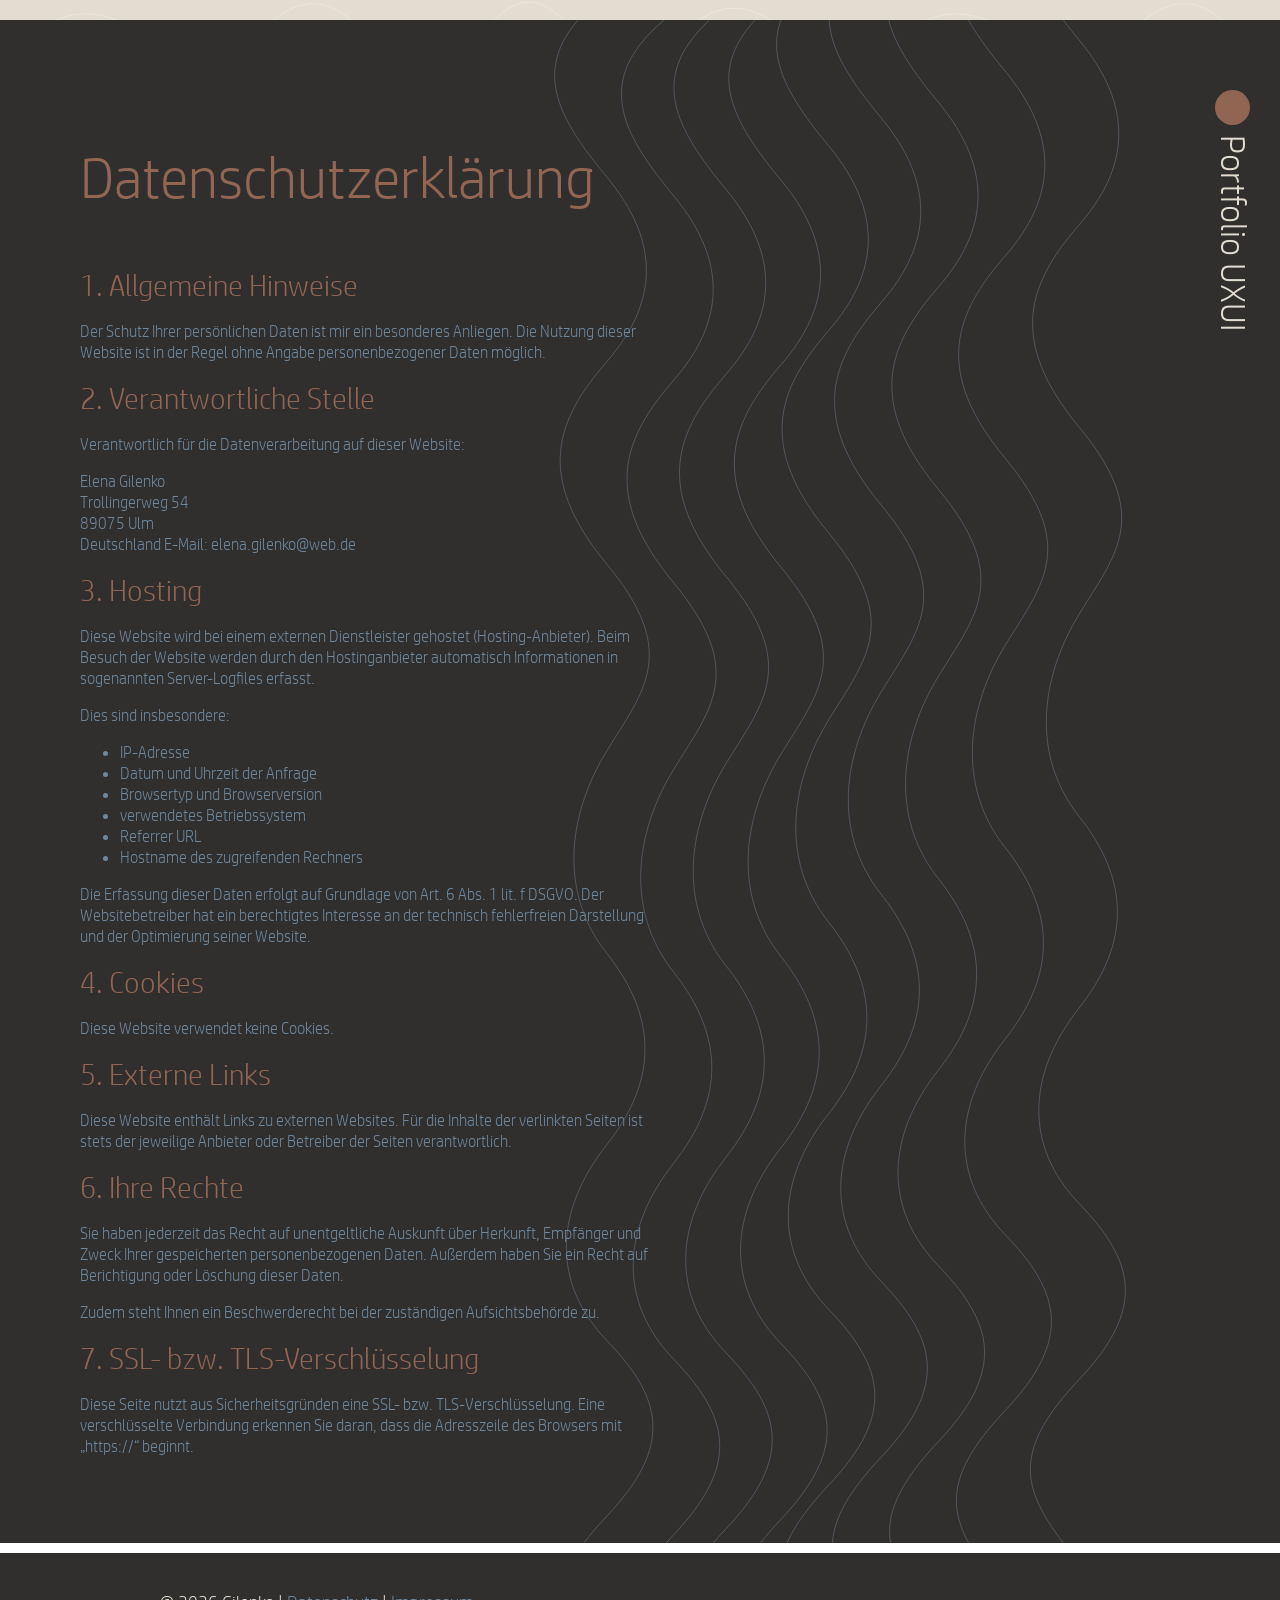
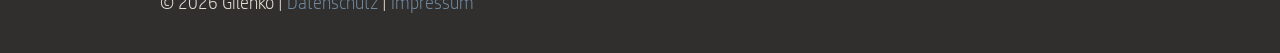
<file: datenschutz.html>
<!DOCTYPE html>

<html lang="de">
<head>
		
	<!-- Google tag (gtag.js) -->
	<script async src="https://www.googletagmanager.com/gtag/js?id=G-GRT3Z9YLEQ"></script>
	<script>
  		window.dataLayer = window.dataLayer || [];
  		function gtag(){dataLayer.push(arguments);}
  		gtag('js', new Date());

  		gtag('config', 'G-GRT3Z9YLEQ');
	</script>
	
    <meta charset="UTF-8">
	<title>Datenschutzerklärung | Elena Gilenko</title>
    <meta name="viewport" content="width=device-width, initial-scale=1.0">

 <!-- FAVICON -->
  <link rel="icon" type="image/png" sizes="32x32" href="img/favicon-32x32.png">
  <link rel="icon" type="image/png" sizes="16x16" href="img/favicon-16x16.png">

<!-- CSS -->
  <link rel="stylesheet" href="default.css">
  <link rel="stylesheet" href="style.css">
  <link rel="stylesheet" href="footer.css">

<!-- SEO -->
<meta name="description" content="Datenschutzerklärung der Portfolio-Webseite von Elena Gilenko.">

</head>

<body>

  <!-- FIXED BACKGROUND -->
  <div class="container-base"></div>
  

<!-- ===== MAIN CONTENT ===== -->
<main class="container-page">

<!-- LEGAL -->
<section class="section legal">
		
			<!-- BACK TO TOP -->
			<div class="section-ui">
				<div class="back-to-top back-to-top--right">
					<img src="svg/back_to_top_hero_icon.svg" alt="Kreis Braun Klein">
					<span class="back-to-top-label">Portfolio UXUI</span>
				</div>
			</div>
			
<!-- CONTENT -->
<div class="legal-layout">

<!-- TEXT -->
<div class="legal-text">
			
<h1>Datenschutzerklärung</h1>

<section>
<h2>1. Allgemeine Hinweise</h2>
<p>
Der Schutz Ihrer persönlichen Daten ist mir ein besonderes Anliegen.
Die Nutzung dieser Website ist in der Regel ohne Angabe personenbezogener Daten möglich.
</p>
</section>

<section>
<h2>2. Verantwortliche Stelle</h2>
<p>
Verantwortlich für die Datenverarbeitung auf dieser Website:
</p>

<p>
			Elena Gilenko<br>
            Trollingerweg 54<br>
            89075 Ulm<br>
            Deutschland
            E-Mail: elena.gilenko@web.de
</p>

</section>

<section>
<h2>3. Hosting</h2>
<p>
Diese Website wird bei einem externen Dienstleister gehostet (Hosting-Anbieter).
Beim Besuch der Website werden durch den Hostinganbieter automatisch
Informationen in sogenannten Server-Logfiles erfasst.
</p>

<p>
Dies sind insbesondere:
</p>

<ul>
<li>IP-Adresse</li>
<li>Datum und Uhrzeit der Anfrage</li>
<li>Browsertyp und Browserversion</li>
<li>verwendetes Betriebssystem</li>
<li>Referrer URL</li>
<li>Hostname des zugreifenden Rechners</li>
</ul>

<p>
Die Erfassung dieser Daten erfolgt auf Grundlage von Art. 6 Abs. 1 lit. f DSGVO.
Der Websitebetreiber hat ein berechtigtes Interesse an der technisch fehlerfreien
Darstellung und der Optimierung seiner Website.
</p>
</section>

<section>
<h2>4. Cookies</h2>
<p>
Diese Website verwendet keine Cookies.
</p>
</section>

<section>
<h2>5. Externe Links</h2>
<p>
Diese Website enthält Links zu externen Websites.
Für die Inhalte der verlinkten Seiten ist stets der jeweilige Anbieter
oder Betreiber der Seiten verantwortlich.
</p>
</section>

<section>
<h2>6. Ihre Rechte</h2>
<p>
Sie haben jederzeit das Recht auf unentgeltliche Auskunft über Herkunft,
Empfänger und Zweck Ihrer gespeicherten personenbezogenen Daten.
Außerdem haben Sie ein Recht auf Berichtigung oder Löschung dieser Daten.
</p>

<p>
Zudem steht Ihnen ein Beschwerderecht bei der zuständigen Aufsichtsbehörde zu.
</p>
</section>

<section>
<h2>7. SSL- bzw. TLS-Verschlüsselung</h2>
<p>
Diese Seite nutzt aus Sicherheitsgründen eine SSL- bzw. TLS-Verschlüsselung.
Eine verschlüsselte Verbindung erkennen Sie daran, dass die Adresszeile
des Browsers mit „https://“ beginnt.
</p>
</section>

</div>

</div>

</section>

</main>

<!-- ===== FOOTER ===== -->
<footer>
    <nav class="navigation-im-footer"> 
        <p>© 2026 Gilenko |
            <a href="datenschutz.html">Datenschutz</a>
            <span class="devider">|</span>
            <a href="impressum.html">Impressum</a>
        </p>
    </nav>
</footer>

<!-- ===== JAVA SCRIPT ===== -->
<script src="script.js"></script>
  
</body>
</html>
</file>
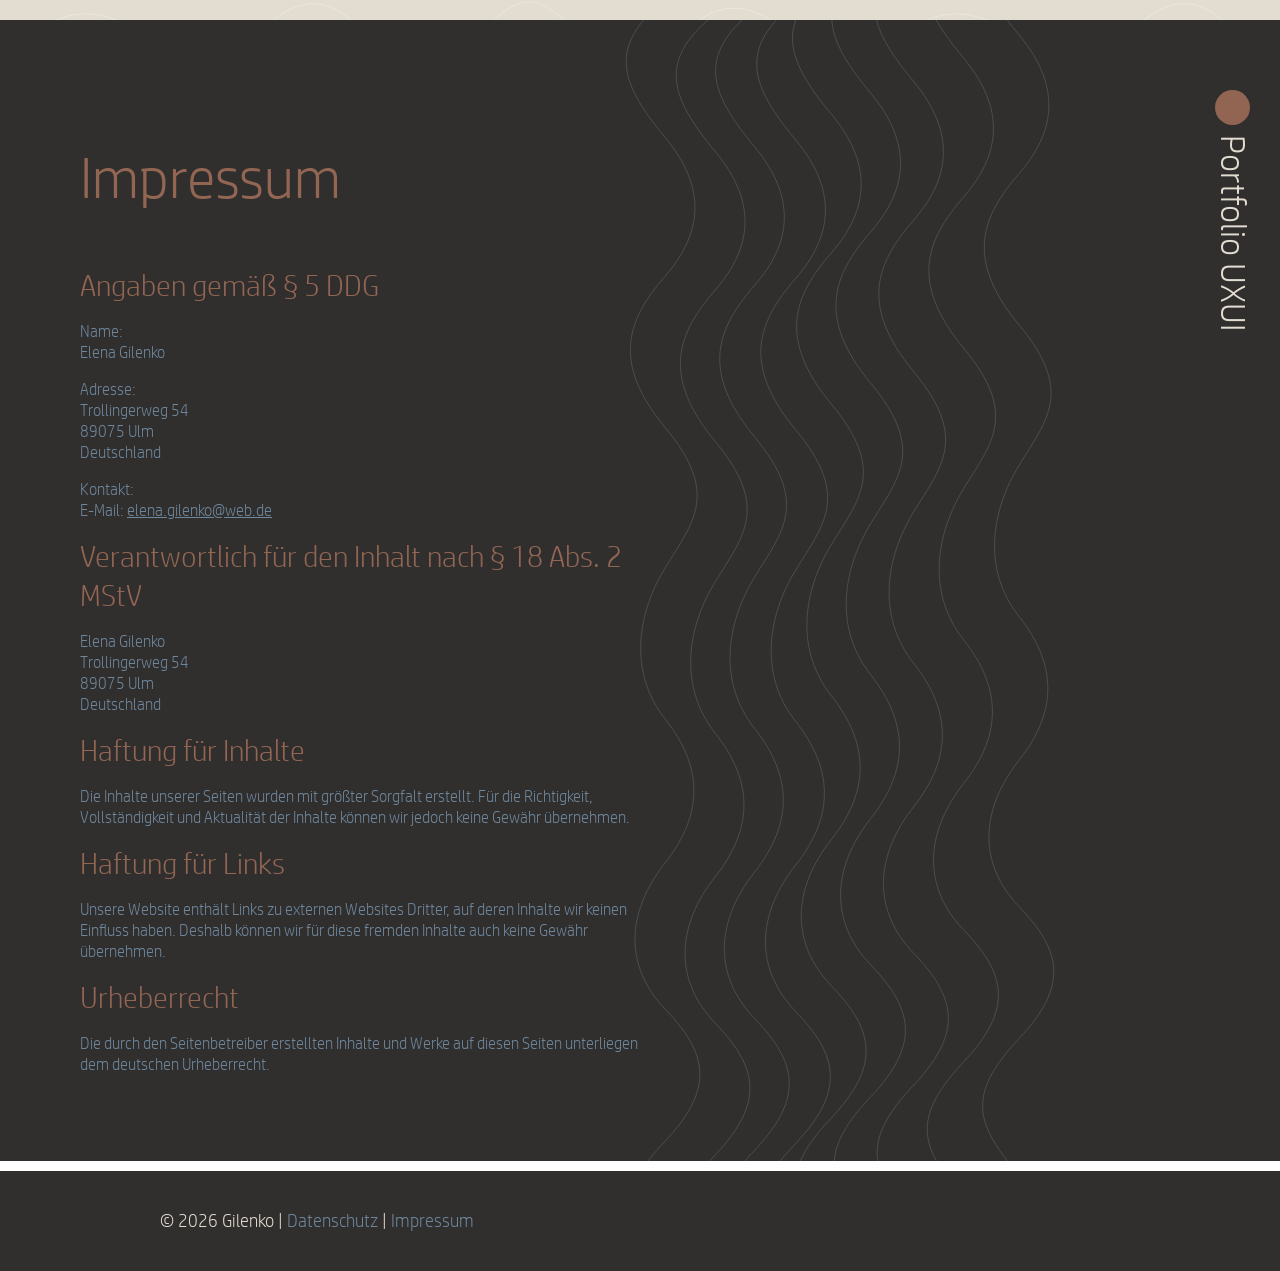
<file: impressum.html>
<!DOCTYPE html>

<html lang="de">
<head>
	
	<!-- Google tag (gtag.js) -->
	<script async src="https://www.googletagmanager.com/gtag/js?id=G-GRT3Z9YLEQ"></script>
	<script>
  		window.dataLayer = window.dataLayer || [];
  		function gtag(){dataLayer.push(arguments);}
  		gtag('js', new Date());

  		gtag('config', 'G-GRT3Z9YLEQ');
	</script>
	
    <meta charset="UTF-8">
	<title>Impressum | Elena Gilenko</title>
    <meta name="viewport" content="width=device-width, initial-scale=1.0">
	
 <!-- FAVICON -->
  <link rel="icon" type="image/png" sizes="32x32" href="img/favicon-32x32.png">
  <link rel="icon" type="image/png" sizes="16x16" href="img/favicon-16x16.png">
  
<!-- CSS -->
  <link rel="stylesheet" href="default.css">
  <link rel="stylesheet" href="style.css">
  <link rel="stylesheet" href="footer.css">

<!-- SEO -->
<meta name="description" content="Impressum der Portfolio-Webseite von Elena Gilenko.">

</head>

<body>

  <!-- FIXED BACKGROUND -->
  <div class="container-base"></div>
  

<!-- ===== MAIN CONTENT ===== -->
<main class="legal-page">


<!-- PAGE CONTENT -->
<div class="container-page">

<!-- LEGAL -->
<section class="section legal">
		
			<!-- BACK TO TOP -->
			<div class="section-ui">
				<div class="back-to-top back-to-top--right">
					<img src="svg/back_to_top_hero_icon.svg" alt="Kreis Braun Klein">
					<span class="back-to-top-label">Portfolio UXUI</span>
				</div>
			</div>
			
<!-- CONTENT -->
<div class="legal-layout">

<!-- TEXT -->
<div class="legal-text">
			
    <h1>Impressum</h1>

    <div>
        <h2>Angaben gemäß § 5 DDG</h2>

        <p>
            <strong>Name:</strong><br>
            Elena Gilenko
        </p>

        <p>
            <strong>Adresse:</strong><br>
            Trollingerweg 54<br>
            89075 Ulm<br>
            Deutschland
        </p>

        <p>
            <strong>Kontakt:</strong><br>
            E-Mail: <a href="mailto:elena.gilenko@web.de">elena.gilenko@web.de</a>
        </p>
    </div>


    <div>
        <h2>Verantwortlich für den Inhalt nach § 18 Abs. 2 MStV</h2>
        <p>
            Elena Gilenko<br>
            Trollingerweg 54<br>
            89075 Ulm<br>
            Deutschland
        </p>
    </div>


    <section>
        <h2>Haftung für Inhalte</h2>
        <p>
            Die Inhalte unserer Seiten wurden mit größter Sorgfalt erstellt.
            Für die Richtigkeit, Vollständigkeit und Aktualität der Inhalte
            können wir jedoch keine Gewähr übernehmen.
        </p>
    </section>


    <section>
        <h2>Haftung für Links</h2>
        <p>
            Unsere Website enthält Links zu externen Websites Dritter,
            auf deren Inhalte wir keinen Einfluss haben. Deshalb können
            wir für diese fremden Inhalte auch keine Gewähr übernehmen.
        </p>
    </section>


    <section>
        <h2>Urheberrecht</h2>
        <p>
            Die durch den Seitenbetreiber erstellten Inhalte und Werke auf
            diesen Seiten unterliegen dem deutschen Urheberrecht.
        </p>
    </section>

</div>

</div>

</section>

</div>

</main>

<!-- ===== FOOTER ===== -->
<footer>
    <nav class="navigation-im-footer"> 
        <p>© 2026 Gilenko |
            <a href="datenschutz.html">Datenschutz</a>
            <span class="devider">|</span>
            <a href="impressum.html">Impressum</a>
        </p>
    </nav>
</footer>

<!-- ===== JAVA SCRIPT ===== -->
<script src="script.js"></script>
  
</body>
</html>
</file>
<file: default.css>
@charset "utf-8";

@font-face {
  font-family: 'HP Simplified Light';
  src: url('fonts/HP Simplified Light.woff2') format('woff2'),
       url('fonts/HP Simplified Light.woff') format('woff');
  font-weight: 300;
  font-style: normal;
}


:root {

--basic-color-creme:#e2dcd1;
--basic-color-white:#ffffff;
--basic-color-white-iniy:#f0fcfa;

--automotive-color-green:#536654;
--automotive-color-pink:#a26374;

--hero-color-brown:#936654;
--hero-color-choco:#312f2e;
--hero-color-blue:#6e879d;

--lostdot-color-green-iniy:#f6f7f8;
--lostdot-color-green-mint:#a0b7b0;
--lostdot-color-green-matcha:#6f807c;
--lostdot-color-green-moss:#2e372f;
--lostdot-color-orange:#f5af5e;

--cutecounter-color-pink:#e0718c;
--cutecounter-color-blue:#c7daf4;
--cutecounter-color-marin:#5b7384;


--intercom-color-choco:#392526;
--intercom-color-marin:#5b7384;

--sam-color-grey-light:#7a7a7a;
--sam-color-grey-dark:#2d2d2d;
--sam-color-yellow:#f4c749;


/* =========================
   restore later
========================= */
--sam-border-color-grey-hell:#DFDFDF;
--sam-border-color-grey-dark:#AFAFAF;
--sam-font-color-navi-grey-dark:#222222;
--sam-font-color-navi-hover-grey:#7A7A7A;
--sam-font-color-grey:#767676;
--sam-background-color-grey:#929292;
--sam-background-color-grey-transparent:rgba(100, 100, 100, 0.5);

}
</file>
<file: style.css>
/* =========================
   GLOBAL
========================= */
* {
  box-sizing: border-box;
}
body {
  margin: 0;
  padding: 0;
  font-family: Arial, sans-serif;
  overflow-x: hidden;
}
/* =========================
   FIXED BACKGROUND   background-color: rgba(255 0 0 / 0.5);
========================= */
.container-base {
  position: fixed;
  top: 0;
  left: 0;
  right: 0;
  bottom: 0;
  z-index: -1;
  background-color: #e2dcd1ff;
  background-image: url('svg/waves_white_3840_1080.svg');
  background-repeat: no-repeat;
  background-size: cover;
  background-position: center;
}
/* =========================
   PAGE CONTAINER
========================= */
.container-page {
  position: relative;
  width: 100%;
  max-width: 1440px;
  height:auto;
  margin: 10px auto;
  display: flex;
  flex-direction: column;
}
/* =========================
   SECTIONS
========================= */
.section { 
  position: relative; 
  width: 100%; 
  height:auto; /* Desktop Höhe */ 
  padding-top: 70px; /* Abstand oben */ 
  padding-bottom: 70px; /* Abstand unten */ 
  margin-top: 10px; 
}
.hero, .legal {
  background-color: var(--hero-color-choco);
  background-image: url('svg/waves_blue_720_1920.svg'); 
  background-repeat: no-repeat;
  background-size: auto;
  background-position: left 200px bottom 155px;
  background-size: 100% 100%;
}
.legal {
  background-position: left 200px bottom 0px;
}
.legal .legal-text * {
  width: 70%;
  font-family: 'HP Simplified Light', sans-serif;
  font-weight: 300;
  color: var(--hero-color-blue);
}
/* LEGAL COLORS */
.legal .legal-text h1 {
  color: var(--hero-color-brown);
}
.legal .legal-text h2 {
  font-family: 'HP Simplified Light', sans-serif;
  font-weight: 300;
  font-size: 30px;
  margin-top: 0px; 
  margin-bottom: 0px;
  color: var(--hero-color-brown);
}
/* PROJECTs BACKGROUND COLORS */
.automotive { background-color: var(--automotive-color-green)}
.lostdot { background-color:var(--lostdot-color-green-mint)}
.cutecounter { background-color: var(--cutecounter-color-pink)}
.intercom { background-color: var(--hero-color-choco)}
.sam { background-color: var(--sam-color-grey-light)}
/* Back-to-top LABLES COLORS */
.hero .back-to-top-label { color: var(--basic-color-creme);}
.automotive .back-to-top-label {  color: var(--basic-color-creme);}
.lostdot .back-to-top-label {  color: var(--basic-color-white-iniy);}
.cutecounter .back-to-top-label {  color: var(--cutecounter-color-blue);}
.intercom .back-to-top-label {  color: var(--basic-color-creme);}
.sam .back-to-top-label {  color: var(--sam-color-yellow);}
/* TEXT COLORS */
.hero .project-text * {  color: var(--hero-color-blue);}
.automotive .project-text * {  color: var(--basic-color-creme);}
.lostdot .project-text * {  color: var(--lostdot-color-green-moss);}
.cutecounter .project-text * {  color: var(--basic-color-white);}
.intercom .project-text * {  color: var(--basic-color-white);}
.sam .project-text * {  color: var(--basic-color-white);}
/* one-line COLORS */
.hero .one-line {  color: var(--hero-color-blue);}
.automotive .one-line {  color: var(--automotive-color-pink);}
.lostdot .one-line {  color: var(--lostdot-color-green-matcha);}
.cutecounter .one-line {  color: var(--cutecounter-color-marin);}
.intercom .one-line {  color: var(--intercom-color-marin);}
.sam .one-line {  color: var(--sam-color-yellow);}
/* HEADERs COLORS */
.hero .project-text h1 {  color: var(--hero-color-brown);}
.hero .project-text h2 {  color: var(--hero-color-brown);}
.lostdot .project-text h2 {  color: var(--lostdot-color-green-iniy);}
.sam .two-lines {  color: var(--sam-color-grey-dark);}

/* =========================
   BACK TO TOP
========================= */
.section-ui {
  position: absolute;
  inset: 0; /* füllt die Section */
  padding-top: 70px;   /* Abstand oben */
  padding-bottom: 70px; /* Abstand unten */
  pointer-events: none; /* Overlay blockiert nicht das Video */
}
.back-to-top {
  position: sticky; /* oder absolute */
  top: 70px; /* Abstand zum Viewport */
  z-index: 1000;
  width: 35px;
  display: flex;
  flex-direction: column;
  align-items: center;
  gap: 10px;
  pointer-events: auto;
}
.back-to-top img {
  width: 100%;
  height: auto;
}
.back-to-top span {
  writing-mode: vertical-rl;
  font-family: 'HP Simplified Light', sans-serif;
  font-weight: 300;
  font-size: 35px;
  color: var(--basic-color-creme);
}
/* RIGHT */
.back-to-top--right {
  margin-left: auto;
  margin-right: 30px;
}
/* LEFT (rotate 180°) */
.back-to-top--left {
  margin-right: auto;
  margin-left: 30px;
  transform: rotate(180deg);
}

/* =========================
   CONTENT
========================= */
.project-layout, .hero-layout {
  position: relative;
  inset: 0; /* füllt die Section */
  z-index: 2;
}
/* =========================
   image main
========================= */
.section-image-main, .hero-image-main  {
  margin: 0 350px 0 80px;
}
.section-image-main img, .hero-image-main img {
  width: 100%;
  height: auto;
  display: block;
}

/* =========================
   video
========================= */
.project-video {
  margin: 0 350px 0 80px;
}
.project-video video {
  width: 100%;
  aspect-ratio: 16 / 9;
  object-fit: cover;
  display: block;
}

  /* =========================
   text
========================= */
.project-text {
  display: flex;
  gap: 80px;
  margin: 50px 370px 0 80px;

}
.legal .legal-text { /* gleiche Breite..................................!!! */
  margin: 0 0 0 80px;
}
.project-text-top,
.project-text-block {
  flex: 1;          /* gleiche Breite */
  display: flex;
  flex-direction: column; /* Inhalte vertikal gestapelt */
  gap: 20px;        /* Abstand zwischen Überschrift & Texten */
}
.mobile-skills-text {
  display: none; /* mobile-skills-text versus two-lines for desktop */
}
h1 {
  font-size: 58px;
  margin-top: 50px; 
  margin-bottom: 50px;
  margin-right: 100px; 
  /* Abstand unter Überschrift */
}
h2 {
  font-family: 'HP Simplified Light', sans-serif;
  font-weight: 300;
  font-size: 50px;
  margin-top: 5px; 
  margin-bottom: 0px;   /* Abstand unter Überschrift */
  max-width: 100%;
  overflow-wrap: break-word;
  word-break: break-word;
}
.two-lines {	
  font-family: 'HP Simplified Light', sans-serif;
  font-weight: 300;
  font-size: 30px;
  margin-top: 0px; 
  margin-bottom: 0px;
}
.one-line {	
  font-family: Impact, Haettenschweiler, 'Arial Narrow Bold', sans-serif;
  font-size: 22px;
  margin-top: 0px; 
  margin-bottom: 0px;
}
.project-text-block {	
  font-family: 'HP Simplified Light', sans-serif;
  font-weight: 300;
  font-size: 22px;
}

/* =========================
   image bottom
========================= */
.section-image-bottom {
  position: relative;
  z-index: 2;
  margin: 100px 100px 100px 320px;
}
.section-image-bottom img {
  position: relative;
  width: 100%;
  height: auto;
  display: block;
}
.hero-image-bottom {
  margin: 150px 0 0 0;
}
.hero-image-bottom img {
  width: 100%;
  height: auto;
  display: block;
}

/* =========================
   PARALLAX SECTION  
========================= */
 .parallax{
  position: absolute;	  
  z-index: 0;
  top: 0;
  left: 0;
  width: 100%;
  height: 100%
}
.section-sticky-ui {
  position: absolute;
  inset: 0; /* füllt die Section */
}
.sticky-image {
  position: sticky; /* oder absolute */
  top: 70px; /* Abstand zum Viewport !!!! */ 
  z-index: 1;
  width: 100%;
}
.fixed-image {
  position: absolute;
  z-index: 0;
}
.hero .fixed-image {
  top: 28%;
  left: 55%;
  width: 27%;
  height: 27%;  
}
.hero .sun {
  width: 100%;
  height: 100%;
}
.hero .wind { 
  width: 100%; /* 483px */
  height: auto;
  margin: 120px 0 250px 0;
}
.lostdot .fixed-image {
  left: 20%;
  width: 70%;
  height: 100%;
  display: flex;
  justify-content: center; /* horizontal */
  align-items: center; 
}
.lostdot .lostdoticon{
  width: 100%;
  height: 100%
}
.lostdot .fixed-image-mobile{
	display:none;
}
.cutecounter .fixed-image {
  left: 50%;
  top: 20%;
  width: 40%;
  height: 50%;
  display: flex;
  justify-content: center; /* horizontal */
  align-items: center;
}
.cutecounter .apleicon{
  width: 100%;
  height: auto;;
}


/* =========================
   MOBILE
========================= */

@media (max-width: 768px) {


/* =========================
   page
========================= */
.container-page {
	position: relative; 
    margin: 0;       /* entfernt zentrierte Ränder */
    max-width: 100%;/* überschreibt das Desktop max-width */
    padding: 0; /* optional, minimaler Abstand zum Rand */
	display: flex;
	flex-direction: column;
}
/* =========================
   project und hero
========================= */
.section { 
  position: relative; 
  width: 100%; 
  min-height: 100dvh;
  display: flex;
  flex-direction: column;
  justify-content: center; /* vertikale Zentrierung */
  padding-bottom: 70px; /* Abstand unten */ 
  margin-top: 0; /* ----> 10px*/
}
.hero, .project {
  position: relative; 
}
.project-layout, .hero-layout {
  position: relative;
  inset: 0; /* füllt die Section */
  z-index: 2;
  padding-top: 0px;   /* Abstand oben */
  padding-bottom: 0px; /* Abstand unten */
}
/* =========================
   paralax
========================= */
 .parallax{
  position: absolute;	  
  z-index: 0;
  top: 0;
  left: 0;
  width: 100%;
  height: 100%
}
.hero .fixed-image {
  top: 35%;
  left: 55%;
  width: 27%;
  height: 27%;  
}
/* =========================
   BACK TO TOP
========================= */
.section-ui {
  padding-top: 10px;
  padding-bottom: 450px;
}
.hero .section-ui {
  padding-top: 10px;
  padding-bottom: 10px;
}
.back-to-top {
  top: 400px; /* Abstand zum Viewport */
  width: 25px;
}
.hero .back-to-top {
  top: 280px; /* Abstand zum Viewport */
}
.back-to-top span {
  font-size: 25px;
}
.back-to-top--right {
  margin-right: 10px;
}
.back-to-top--left {
  margin-left: 10px;
}
  /* =========================
   project
========================= */
.project-layout {
  padding: 70px 0 0 0;
}
.project-video {
  margin: 0 40px 0 20px;
}
.section-image-main {
  margin: 0 80px 0 20px;
}
.project-text {
  margin: 0 45px 0 20px;
  flex-direction: column;
  gap:0px;
}
.two-lines {	
 font-size:22px
}
.one-line {
font-size:18px
}
 .project-text-block {
 font-size:18px        /* Abstand zwischen Überschrift & Texten */
}
.section-image-bottom {
  margin: 0 20px 0 20px;
}
/* =========================
   hero
========================= */
.hero-image-main {
  margin: 0; 
}
.hero .project-text {
  flex-direction: column;
  gap: 0px;
  margin: 0 20px 0px 20px;
}
.hero .project-text-top, .project-text-block {
  gap: 0;        /* Abstand zwischen Überschrift & Texten */
}
.hero .two-lines, .hero .project-text-block {	
  display: none;
}
.hero .one-line {
display: none;
}
.mobile-skills-text {
  display: block;
}
.mobile-skills-text {	
  font-family: 'HP Simplified Light', sans-serif;
  font-weight: 300;
  font-size: 20px;
  margin-top: 0px; 
  margin-bottom: 10px;
}
.hero-image-bottom {
  margin: 50px 0 0 0;
}

/* =========================
   legal
========================= */
.legal {
  height: auto;
  background-size: auto;  
}
.legal .legal-text {
  margin: 0 50px 0 20px;
}
.legal .legal-text * {
  width: 100%;
}
.legal .legal-text h1 {
  font-size: 32px;
  margin-bottom: 50px;
}
.legal .legal-text h2 {
  font-size: 26px;  
}

}
</file>
<file: footer.css>
/* =========================
   FOOTER
========================= */
footer{
  position: relative;
  z-index: 0;
  width: 100%;
  max-width: 1440px;
  min-height: 100px;
  display: flex;
  justify-content: center;
}
footer {
  margin-left: auto;
  margin-right: auto;
  background-color: var(--hero-color-choco);
  /* text*/
  color: var(--basic-color-creme);
  font-family: 'HP Simplified Light', sans-serif;
  font-weight: 300;
  font-size: 18px;
}
.navigation-im-footer {
  flex-basis: 100%;
  max-width: 1000px;
  padding: 1.25rem
}
.navigation-im-footer a {
  text-decoration: none;
  color: var(--hero-color-blue);
}
.clearfix::after {
  content: "";
  display: block;
  clear: both;
}
  
  /* =========================
   MOBILE
========================= */
</file>
